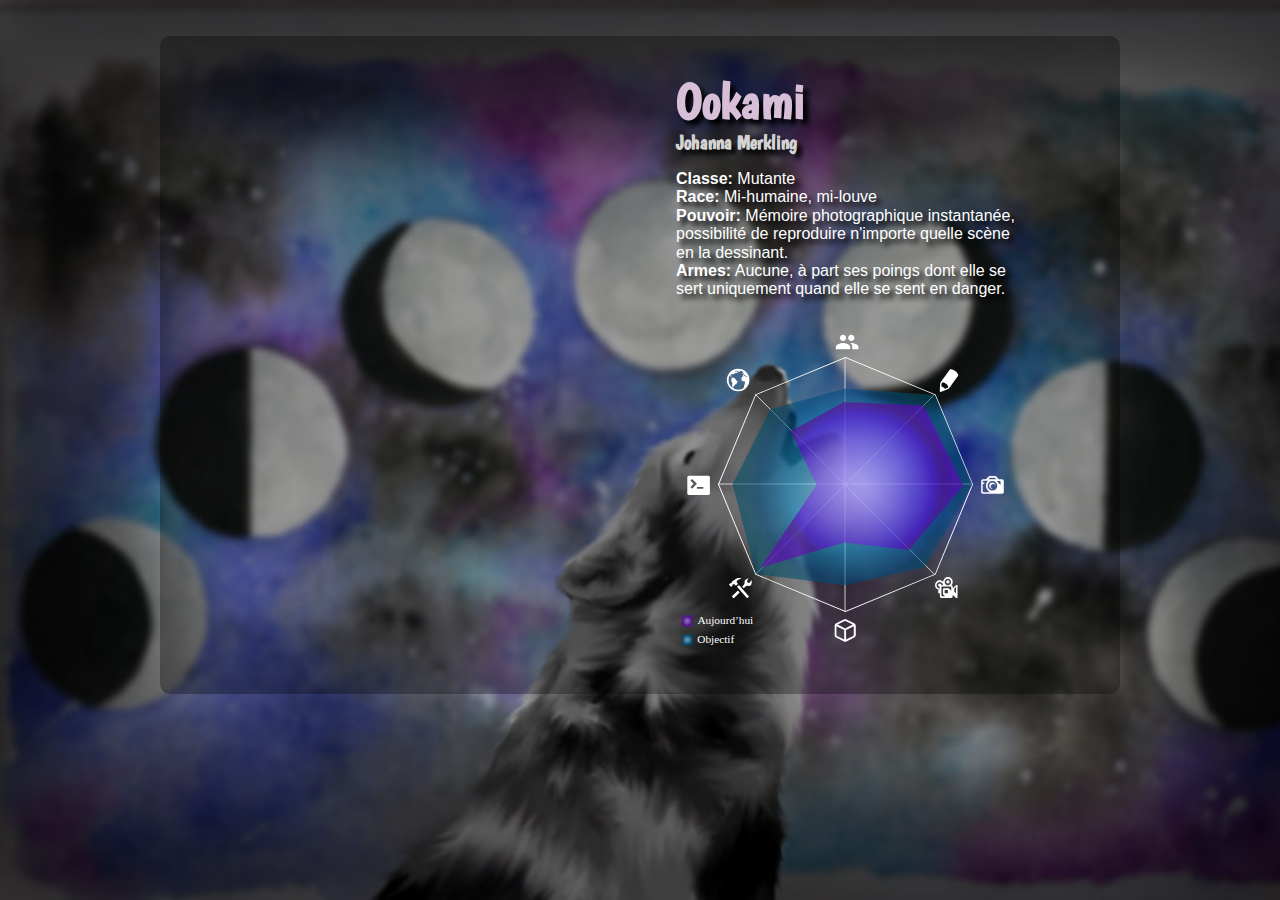
<file: index.html>
<!doctype html>
<html class="no-js" lang="fr">

<head>
    <meta charset="UTF-8">
    <meta http-equiv="x-ua-compatible" content="ie=edge">

    <title>Ookami</title>

    <meta name="description" content="">
    <meta name="viewport" content="width=device-width, initial-scale=1">

    <link href="https://fonts.googleapis.com/css?family=Boogaloo" rel="stylesheet">
    
    <link rel="stylesheet" type="text/css" href="styles/normalize.css">
    <link rel="stylesheet" type="text/css" href="styles/styles.css">    
</head>

<body>
    
    <main class="hero-page">
        
        <div class="hero-image">
            <img src="img/ookami-05.jpg" alt="">
        </div>
        
        <div class="hero-contenu">
            <h1>Ookami</h1>
            <h2>Johanna Merkling</h2>
            <p><strong>
               Classe:</strong> Mutante<br><strong>Race:</strong> Mi-humaine, mi-louve<br><strong>Pouvoir:</strong> Mémoire photographique instantanée,<br>possibilité de reproduire n'importe quelle scène<br>en la dessinant. <br><strong>Armes:</strong> Aucune, à part ses poings dont elle se<br>sert uniquement quand elle se sent en danger. </p>
            <img src="img/competences.svg">
        </div>
        
    </main>
    
</body>
</html>
</file>
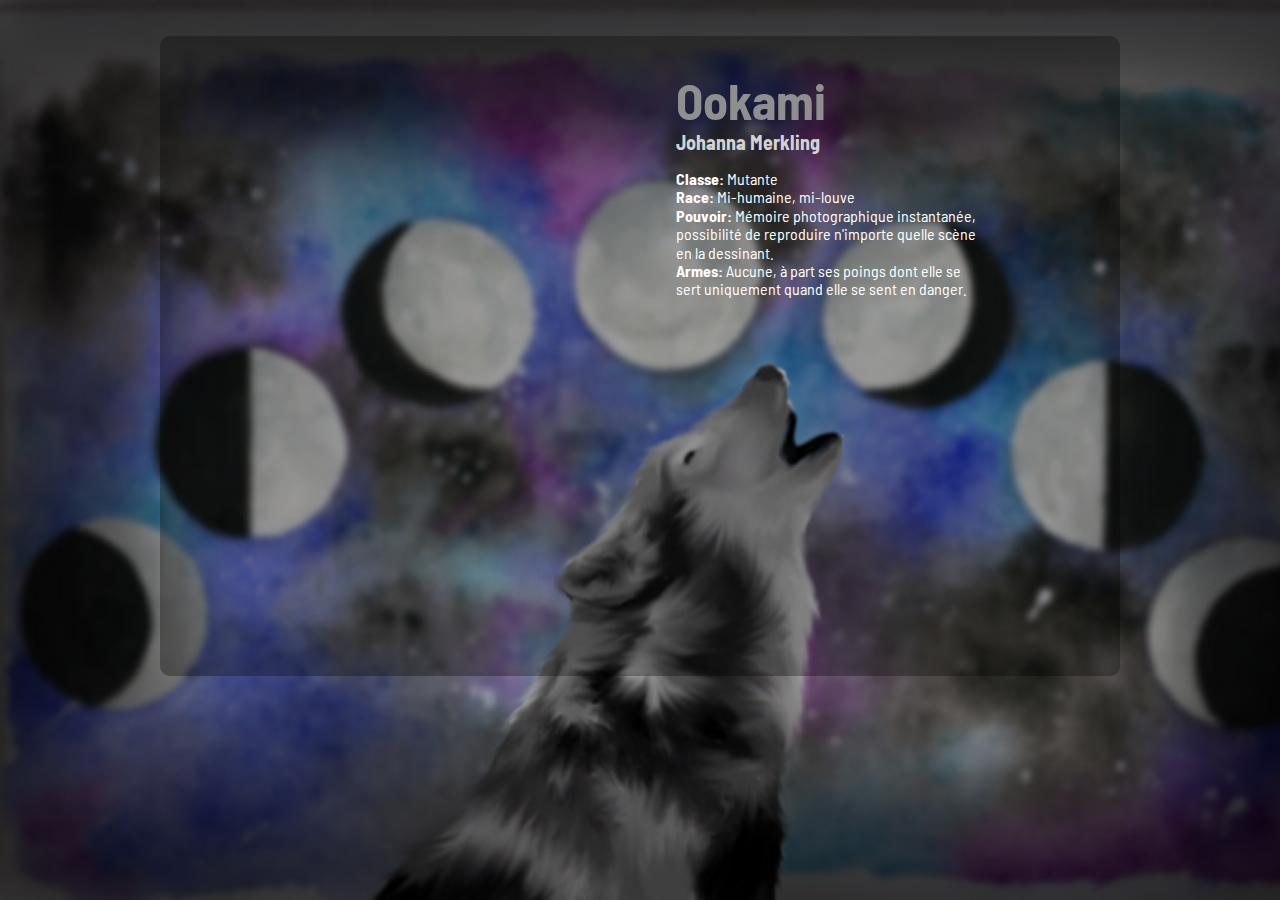
<file: base/index.html>
<!doctype html>
<html class="no-js" lang="fr">

<head>
    <meta charset="UTF-8">
    <meta http-equiv="x-ua-compatible" content="ie=edge">

    <title>Ookami</title>

    <meta name="description" content="">
    <meta name="viewport" content="width=device-width, initial-scale=1">

    <link href="https://fonts.googleapis.com/css?family=Barlow+Semi+Condensed:400,800" rel="stylesheet">
    
    <link rel="stylesheet" type="text/css" href="styles/normalize.css">
    <link rel="stylesheet" type="text/css" href="styles/styles.css">    
</head>

<body>
    
    <main class="hero-page">
        
        <div class="hero-image">
            <img src="img/ookami-05.jpg" alt="">
        </div>
        
        <div class="hero-contenu">
            <h1>Ookami</h1>
            <h2>Johanna Merkling</h2>
            <p><strong>Classe:</strong> Mutante<br><strong>Race:</strong> Mi-humaine, mi-louve<br><strong>Pouvoir:</strong> Mémoire photographique instantanée,<br>possibilité de reproduire n'importe quelle scène<br>en la dessinant. <br><strong>Armes:</strong> Aucune, à part ses poings dont elle se<br>sert uniquement quand elle se sent en danger. </p>
        
        </div>
        
    </main>
    
</body>
</html>
</file>
<file: styles/styles.css>
html {
    height: 100%;
}
body {
    font-family: 'Barlow Semi Condensed', 'Arial Narrow', Arial, sans-serif;
    background: url("../img/loup.jpg") #162d02 no-repeat;
    background-size: cover;
    text-align: center;
    padding: 36px;
    text-shadow: 5px 5px 5px black
}

/* Page */
.hero-page {
    display: flex;
    flex-wrap: wrap;
    max-width: 960px;
    text-align: left;
    background: rgba(0,0,0,30%);
    border-radius: 10px;
    margin:auto;
}

/* Image */
.hero-image {
    line-height: 0;
    opacity:0.8%;
}
.hero-image img {
    max-width: 100%;
    height: auto;
}

/* Contenu */
.hero-contenu {
    padding: 36px;
    color: #ffffff;
    max-width: 50%;
    box-sizing:border-box
}
h1{
    color:thistle;
    font-size:50px;
    margin-top: 0;
    margin-bottom: 0;
    font-family: 'Boogaloo', cursive;
    
}
h2{
    font-size:20px;
    color:lightgray;
    margin-top: 1px;
    font-family: 'Boogaloo', cursive;
    

}
</file>
<file: base/styles/styles.css>
html {
    height: 100%;
}
body {
    font-family: 'Barlow Semi Condensed', 'Arial Narrow', Arial, sans-serif;
    background: url("../img/loup.jpg") #162d02 no-repeat;
    background-size: cover;
    text-align: center;
    padding: 36px;
}

/* Page */
.hero-page {
    display: flex;
    flex-wrap: wrap;
    max-width: 960px;
    text-align: left;
    background: rgba(0,0,0,30%);
    border-radius: 10px;
    margin:auto;
}

/* Image */
.hero-image {
    line-height: 0;
    opacity:0.8%;
}
.hero-image img {
    max-width: 100%;
    height: auto;
}

/* Contenu */
.hero-contenu {
    padding: 36px;
    color: #ffffff;
    max-width: 50%;
    box-sizing:border-box
}
h1{
    color:#8f8f8f;
    font-size:50px;
    margin-top: 0;
    margin-bottom: 0
    
}
h2{
    font-size:20px;
    color:lightgray;
    margin-top: 1px;
    

}
</file>
